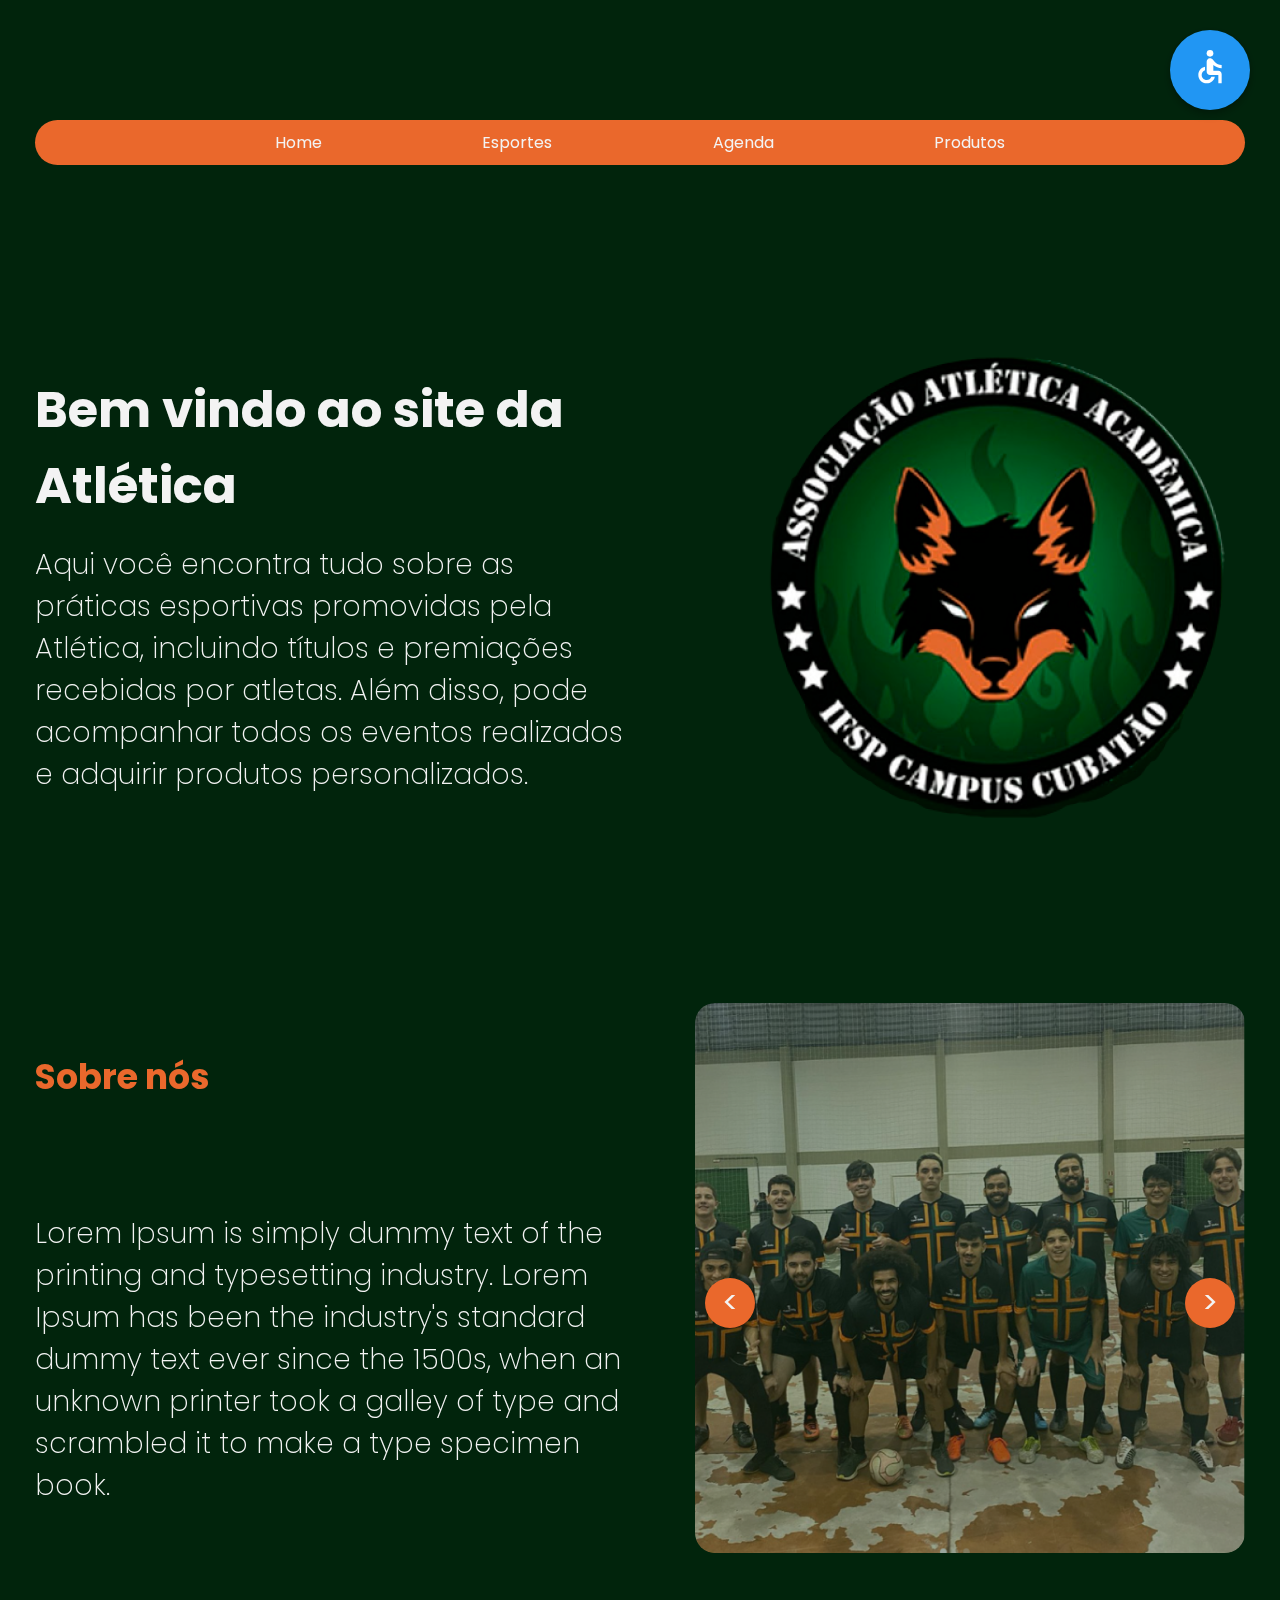
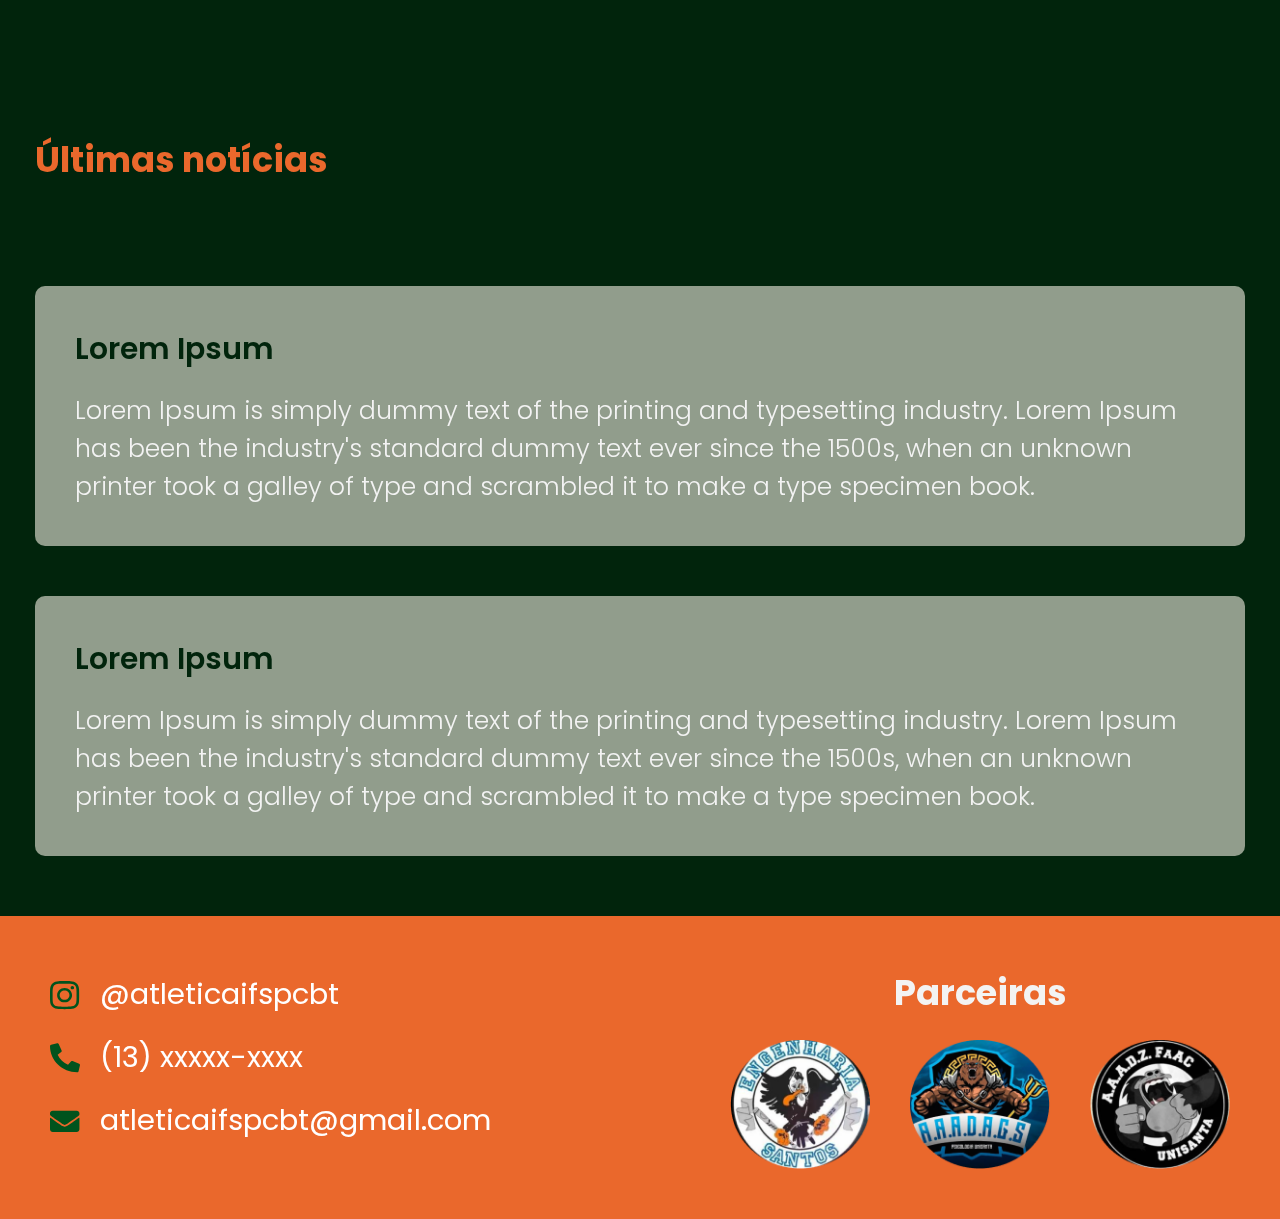
<file: index.html>
<!DOCTYPE html>
<html lang="pt-br">
  <head>
    <meta charset="UTF-8" />
    <meta http-equiv="X-UA-Compatible" content="IE=edge" />
    <meta name="viewport" content="width=device-width, initial-scale=1.0" />

    <link
      href="https://fonts.googleapis.com/css2?family=Poppins:ital,wght@0,100;0,200;0,300;0,400;0,500;0,600;0,700;1,100;1,200;1,300;1,400;1,500;1,600&display=swap"
      rel="stylesheet"
    />

    <link rel="stylesheet" href="styles/open-accessibility.min.css" />

    <link rel="stylesheet" href="./styles/reset.css" />
    <link rel="stylesheet" href="./styles/styles.css" />

    <link rel="stylesheet" href="./styles/home.css" />

    <link rel="icon" href="./assets/logo.ico" />
    <title>Atlética</title>
  </head>
  <body>
    <div class="container">
      <header class="menu">
        <nav>
          <ul>
            <li><a href="index.html">Home</a></li>
            <li><a href="esportes.html">Esportes</a></li>
            <li><a href="agenda.html">Agenda</a></li>
            <li><a href="produtos.html">Produtos</a></li>
          </ul>
        </nav>
      </header>

      <section class="section_container">
        <div class="texto">
          <h1>Bem vindo ao site da Atlética</h1>

          <p>
            Aqui você encontra tudo sobre as práticas esportivas promovidas pela
            Atlética, incluindo títulos e premiações recebidas por atletas. Além
            disso, pode acompanhar todos os eventos realizados e adquirir
            produtos personalizados.
          </p>
        </div>
        
        <img src="./assets/logo.png" alt="logo da atletica com uma raposa" />
      </section>

      <section class="section_container">
        <div class="texto">
          <h2>Sobre nós</h2>
          <p class="margin_top">
            Lorem Ipsum is simply dummy text of the printing and typesetting
            industry. Lorem Ipsum has been the industry's standard dummy text
            ever since the 1500s, when an unknown printer took a galley of type
            and scrambled it to make a type specimen book.
          </p>
        </div>

        <div class="div-container-carrosel">
          <button id="btnAnterior" class="btn"><</button>

        <img
          id="sobre_nos_1"
          class="carrosel"
          src="./assets/sobre_nos_1.png"
          alt="Foto do time masculino da atletica de volei"
        />

        <img
          id="sobre_nos_2"
          class="carrosel"
          src="./assets/sobre_nos_2.jpeg"
          alt="Foto do time feminino da atletica de volei"
        />
        <button id="btnProximo" class="btn">></button>
      </div>
      </section>

      <section class="section_container noticias">
        <h2>Últimas notícias</h2>

        <div class="container_noticias">
          <article class="card">
            <h3>Lorem Ipsum</h3>
            <p>
              Lorem Ipsum is simply dummy text of the printing and typesetting
              industry. Lorem Ipsum has been the industry's standard dummy text
              ever since the 1500s, when an unknown printer took a galley of
              type and scrambled it to make a type specimen book.
            </p>
          </article>

          <article class="card">
            <h3>Lorem Ipsum</h3>
            <p>
              Lorem Ipsum is simply dummy text of the printing and typesetting
              industry. Lorem Ipsum has been the industry's standard dummy text
              ever since the 1500s, when an unknown printer took a galley of
              type and scrambled it to make a type specimen book.
            </p>
          </article>
        </div>
      </section>
    </div>

    <footer class="footer">
      <div class="container_footer">
        <ul class="footer-contato">
          <li>
            <img src="./assets/instagram.svg" />
            @atleticaifspcbt
          </li>
          <li>
            <img src="./assets/telefone.svg" />
            (13) xxxxx-xxxx
          </li>
          <li>
            <img src="./assets/email.svg" />
            atleticaifspcbt@gmail.com
          </li>
        </ul>

        <div class="parceiros">
          <strong>Parceiras</strong>
          <div class="img_parceiros">
            <img src="./assets/parceira_1.png" alt="Icone " />
            <img src="./assets/parceira_2.png" alt="" />
            <img src="./assets/parceira_3.png" alt="" />
          </div>
        </div>
      </div>
    </footer>

    <script src="scripts/jquery.slim.min.js"></script>
    <script src="scripts/open-accessibility.min.js"></script>
    
    <script src="scripts/accessibility-main.js"></script>
  </body>
</html>
</file>
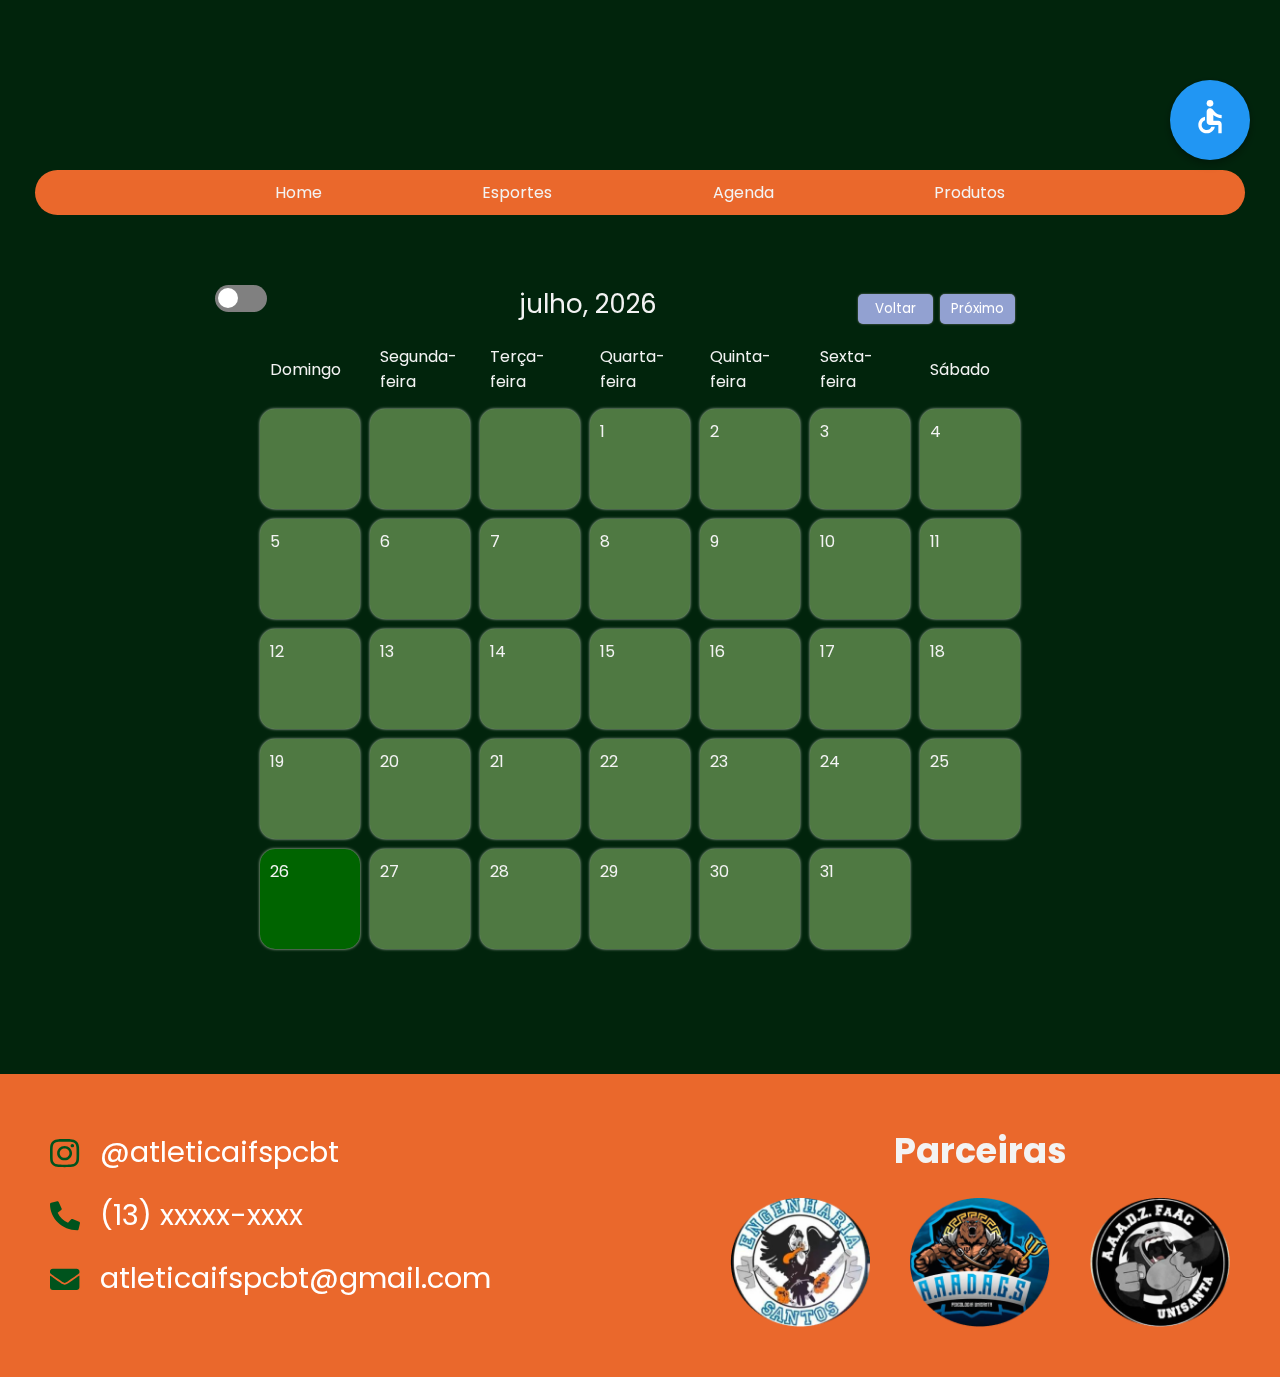
<file: agenda.html>
<!DOCTYPE html>
<html lang="en">
  <head>
    <meta charset="UTF-8" />
    <meta http-equiv="X-UA-Compatible" content="IE=edge" />
    <meta name="viewport" content="width=device-width, initial-scale=1.0" />

    <!-- arquivos style -->
    <link href="./styles/style.css" rel="stylesheet" />
    <link href="./styles/darkMode.css" rel="stylesheet" />

    <link
      href="https://fonts.googleapis.com/css2?family=Poppins:ital,wght@0,100;0,200;0,300;0,400;0,500;0,600;0,700;1,100;1,200;1,300;1,400;1,500;1,600&display=swap"
      rel="stylesheet"
    />

    
    <link rel="stylesheet" href="styles/open-accessibility.min.css" />

    <link rel="stylesheet" href="./styles/reset.css" />
    <link rel="stylesheet" href="./styles/styles.css" />

    <link rel="stylesheet" href="./styles/produtos.css" />

    <link rel="icon" href="./assets/logo.ico" />
    <title>Atlética - Agenda</title>
  </head>

  <body>
    <div class="container">
      <header class="menu">
        <nav>
          <ul>
            <li><a href="index.html">Home</a></li>
            <li><a href="esportes.html">Esportes</a></li>
            <li><a href="agenda.html">Agenda</a></li>
            <li><a href="produtos.html">Produtos</a></li>
          </ul>
        </nav>
      </header>

      <div id="container">
        <div id="header">
          <div class="toggle">
            <input id="switch" type="checkbox" name="theme" />
            <label for="switch">Toggle</label>
          </div>

          <div id="monthDisplay"></div>

          <div>
            <button id="backButton">Voltar</button>
            <button id="nextButton">Próximo</button>
          </div>
        </div>

        <div id="weekdays">
          <div>Domingo</div>
          <div>Segunda-feira</div>
          <div>Terça-feira</div>
          <div>Quarta-feira</div>
          <div>Quinta-feira</div>
          <div>Sexta-feira</div>
          <div>Sábado</div>
        </div>

        <!-- div dinamic -->
        <div id="calendar"></div>
      </div>

      <div id="newEventModal">
        <h2>New Evente</h2>

        <input id="eventTitleInput" placeholder="Event Title" />

        <button id="saveButton">Salvar</button>
        <button id="cancelButton">Cancelar</button>
      </div>

      <div id="deleteEventModal">
        <h2>Evento</h2>

        <div id="eventText"></div>
        <br />

        <button id="deleteButton">Deletar</button>
        <button id="closeButton">Fechar</button>
      </div>

      <div id="modalBackDrop"></div>
    </div>
    <footer class="footer">
      <div class="container_footer">
        <ul class="footer-contato">
          <li>
            <img src="./assets/instagram.svg" />
            @atleticaifspcbt
          </li>
          <li>
            <img src="./assets/telefone.svg" />
            (13) xxxxx-xxxx
          </li>
          <li>
            <img src="./assets/email.svg" />
            atleticaifspcbt@gmail.com
          </li>
        </ul>

        <div class="parceiros">
          <strong>Parceiras</strong>
          <div class="img_parceiros">
            <img src="./assets/parceira_1.png" alt="" />
            <img src="./assets/parceira_2.png" alt="" />
            <img src="./assets/parceira_3.png" alt="" />
          </div>
        </div>
      </div>
    </footer>

    <script src="scripts/darkMode.js"></script>
    <script src="./scripts/main.js"></script>

    <script src="scripts/jquery.slim.min.js"></script>
    <script src="scripts/open-accessibility.min.js"></script>
    
    <script src="scripts/accessibility-main.js"></script>
  </body>
</html>
</file>
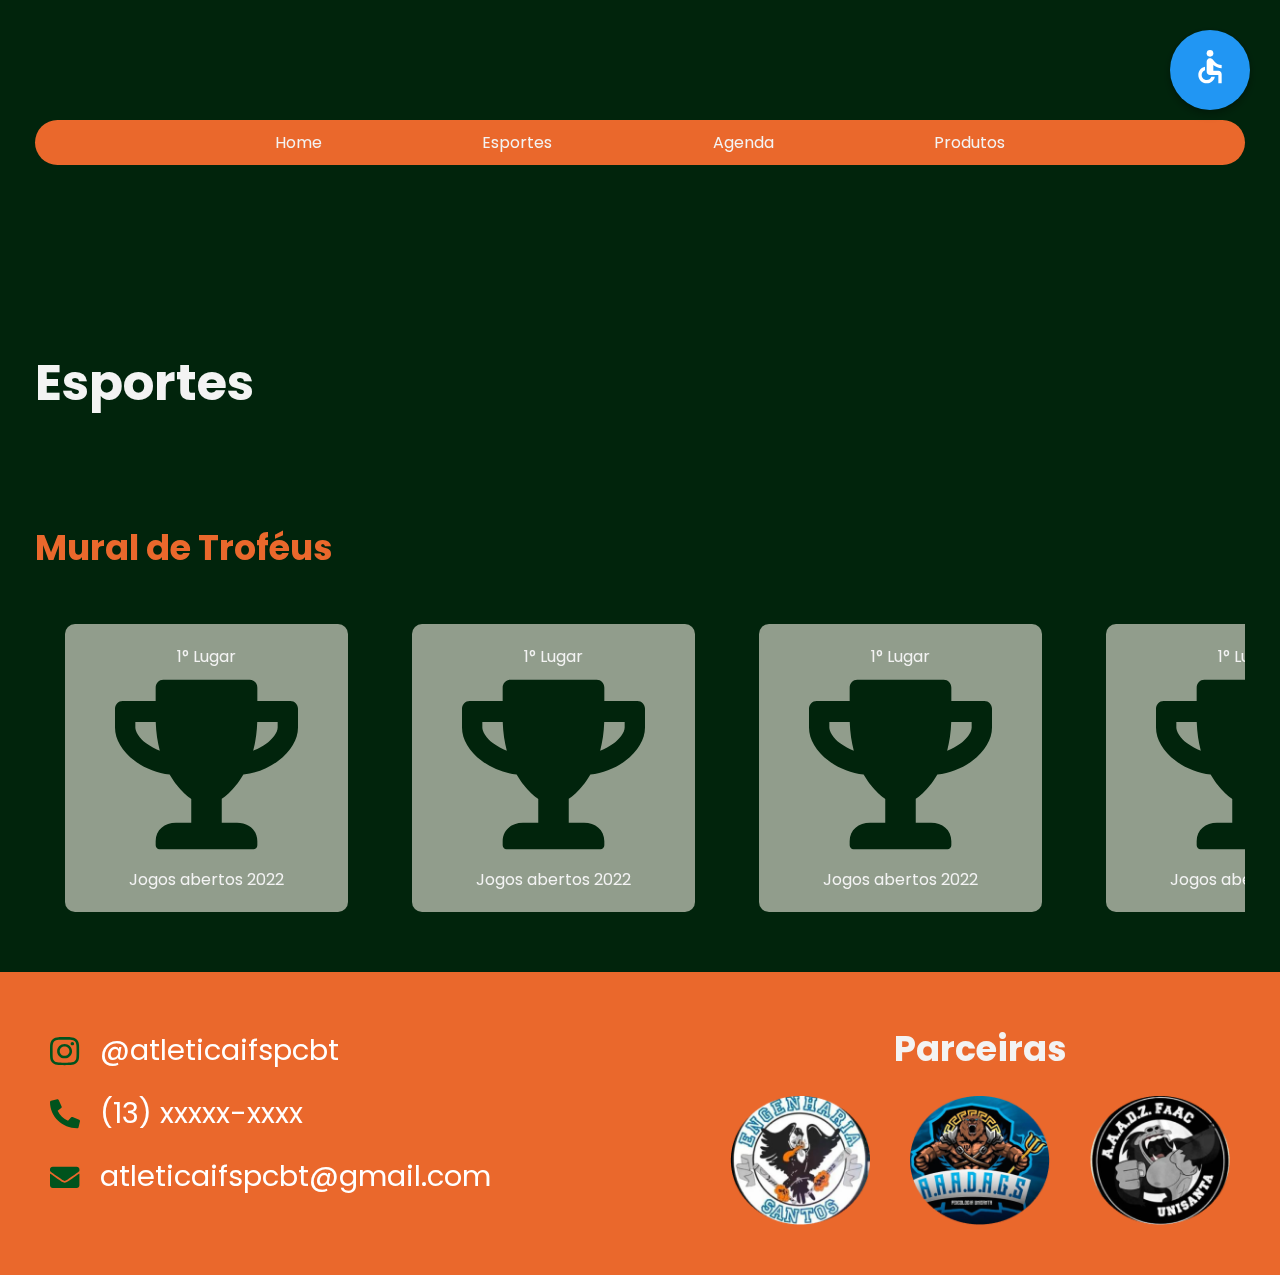
<file: esportes.html>
<!DOCTYPE html>
<html lang="pt-br">
  <head>
    <meta charset="UTF-8" />
    <meta http-equiv="X-UA-Compatible" content="IE=edge" />
    <meta name="viewport" content="width=device-width, initial-scale=1.0" />

    <link
      href="https://fonts.googleapis.com/css2?family=Poppins:ital,wght@0,100;0,200;0,300;0,400;0,500;0,600;0,700;1,100;1,200;1,300;1,400;1,500;1,600&display=swap"
      rel="stylesheet"
    />

    <link rel="stylesheet" href="styles/open-accessibility.min.css" />
    
    <link rel="stylesheet" href="./styles/reset.css" />
    <link rel="stylesheet" href="./styles/styles.css" />

    <link rel="stylesheet" href="./styles/esportes.css" />

    <link rel="icon" href="./assets/logo.ico" />
    <title>Atlética - Esportes</title>
  </head>
  <body>
    <div class="container">
      <header class="menu">
        <nav>
          <ul>
            <li><a href="index.html">Home</a></li>
            <li><a href="esportes.html">Esportes</a></li>
            <li><a href="agenda.html">Agenda</a></li>
            <li><a href="produtos.html">Produtos</a></li>
          </ul>
        </nav>
      </header>

      <section class="section_container">
        <h1>Esportes</h1>
      </section>

      <section class="trofeus">
        <h2 class="texto">Mural de Troféus</h2>
        <div class="scrollmenu">
          <div class="trofeu">
            <p>1° Lugar</p>
            <img src="./assets/trofeu.svg" alt="trofeu" />
            <p>Jogos abertos 2022</p>
          </div>
          <div class="trofeu">
            <p>1° Lugar</p>
            <img src="./assets/trofeu.svg" alt="trofeu" />
            <p>Jogos abertos 2022</p>
          </div>
          <div class="trofeu">
            <p>1° Lugar</p>
            <img src="./assets/trofeu.svg" alt="trofeu" />
            <p>Jogos abertos 2022</p>
          </div>
          <div class="trofeu">
            <p>1° Lugar</p>
            <img src="./assets/trofeu.svg" alt="trofeu" />
            <p>Jogos abertos 2022</p>
          </div>
          <div class="trofeu">
            <p>1° Lugar</p>
            <img src="./assets/trofeu.svg" alt="trofeu" />
            <p>Jogos abertos 2022</p>
          </div>
        </div>
      </section>
    </div>

    <footer class="footer">
      <div class="container_footer">
        <ul class="footer-contato">
          <li>
            <img src="./assets/instagram.svg" />
            @atleticaifspcbt
          </li>
          <li>
            <img src="./assets/telefone.svg" />
            (13) xxxxx-xxxx
          </li>
          <li>
            <img src="./assets/email.svg" />
            atleticaifspcbt@gmail.com
          </li>
        </ul>

        <div class="parceiros">
          <strong>Parceiras</strong>
          <div class="img_parceiros">
            <img src="./assets/parceira_1.png" alt="" />
            <img src="./assets/parceira_2.png" alt="" />
            <img src="./assets/parceira_3.png" alt="" />
          </div>
        </div>
      </div>
    </footer>

    <script src="scripts/jquery.slim.min.js"></script>
    <script src="scripts/open-accessibility.min.js"></script>
    
    <script src="scripts/accessibility-main.js"></script>
  </body>
</html>
</file>
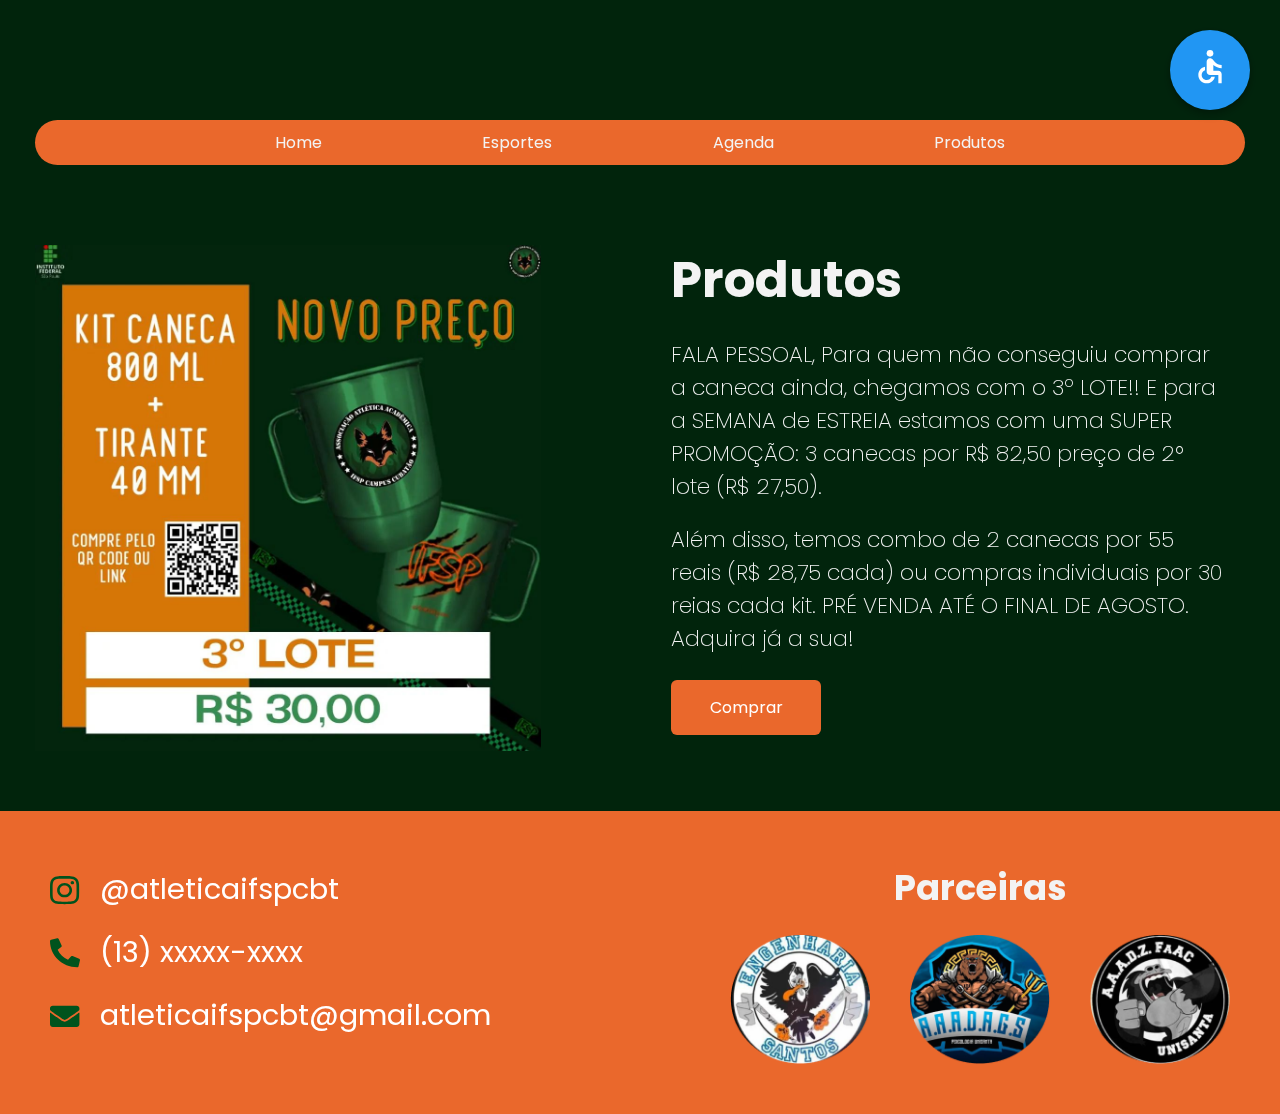
<file: produtos.html>
<!DOCTYPE html>
<html lang="pt-br">
  <head>
    <meta charset="UTF-8" />
    <meta http-equiv="X-UA-Compatible" content="IE=edge" />
    <meta name="viewport" content="width=device-width, initial-scale=1.0" />

    <link
      href="https://fonts.googleapis.com/css2?family=Poppins:ital,wght@0,100;0,200;0,300;0,400;0,500;0,600;0,700;1,100;1,200;1,300;1,400;1,500;1,600&display=swap"
      rel="stylesheet"
    />

    <link rel="stylesheet" href="styles/open-accessibility.min.css" />
    
    <link rel="stylesheet" href="./styles/reset.css" />
    <link rel="stylesheet" href="./styles/styles.css" />

    <link rel="stylesheet" href="./styles/produtos.css" />

    <link rel="icon" href="./assets/logo.ico" />
    <title>Atlética - Produtos</title>
  </head>
  <body>
    <div class="container">
      <header class="menu">
        <nav>
          <ul>
            <li><a href="index.html">Home</a></li>
            <li><a href="esportes.html">Esportes</a></li>
            <li><a href="agenda.html">Agenda</a></li>
            <li><a href="produtos.html">Produtos</a></li>
          </ul>
        </nav>
      </header>

      <section class="produtos">
        <p><img src="./assets/atleticaifspcbt.jpg" alt="Kit caneca" /></p>
        <div class="texto">
          <h1>Produtos</h1>

          <p>
            FALA PESSOAL, Para quem não conseguiu comprar a caneca ainda,
            chegamos com o 3º LOTE!! E para a SEMANA de ESTREIA estamos com uma
            SUPER PROMOÇÃO: 3 canecas por R$ 82,50 preço de 2° lote (R$ 27,50).
          </p>
          <p>
            Além disso, temos combo de 2 canecas por 55 reais (R$ 28,75 cada) ou
            compras individuais por 30 reias cada kit. PRÉ VENDA ATÉ O FINAL DE
            AGOSTO. Adquira já a sua!
          </p>
          <br />
          <a href="https://linktr.ee/atleticaifspcbt" target="_blank">
            <button
              style="
                background: #ea682c;
                border-radius: 6px;
                padding: 15px;
                cursor: pointer;
                color: #fff;
                border: none;
                font-size: 16px;
                width: 150px;
              "
            >
              Comprar
            </button>
          </a>
        </div>
      </section>
    </div>

    <footer class="footer">
      <div class="container_footer">
        <ul class="footer-contato">
          <li>
            <img src="./assets/instagram.svg" />
            @atleticaifspcbt
          </li>
          <li>
            <img src="./assets/telefone.svg" />
            (13) xxxxx-xxxx
          </li>
          <li>
            <img src="./assets/email.svg" />
            atleticaifspcbt@gmail.com
          </li>
        </ul>

        <div class="parceiros">
          <strong>Parceiras</strong>
          <div class="img_parceiros">
            <img src="./assets/parceira_1.png" alt="" />
            <img src="./assets/parceira_2.png" alt="" />
            <img src="./assets/parceira_3.png" alt="" />
          </div>
        </div>
      </div>
    </footer>

    <script src="scripts/jquery.slim.min.js"></script>
    <script src="scripts/open-accessibility.min.js"></script>
    
    <script src="scripts/accessibility-main.js"></script>
  </body>
</html>
</file>
<file: styles/styles.css>
.container {
  width: 100%;
  max-width: 1210px;
  margin: 0 auto;
  padding-top: 120px;
}

.menu {
  background: var(--secondary);
  border-radius: 50px;
}

.menu ul {
  display: flex;
  padding: 0px 220px;
  justify-content: space-between;
}

.menu ul li a {
  display: block;
  color: var(--grayLight);
  cursor: pointer;
  padding: 10px 20px;
}

h2 {
  font-weight: bold;
  font-size: 35px;
  color: var(--secondary);
}

.margin_top {
  margin-top: 90px;
}

.card {
  display: flex;
  flex-direction: column;
  gap: 20px;
  border-radius: 10px;
  padding: 40px;
  background: var(--grayMedium);
}

.card h3 {
  color: var(--primaryDark);
  font-size: 30px;
  font-weight: 600;
}

.card p {
  font-size: 25px !important;
  font-weight: 300;
}

.footer {
  margin-top: 60px;
  background: var(--secondary);
  padding: 50px 50px;
}

.container_footer {
  width: 100%;
  max-width: 1210px;
  margin: 0 auto;
  display: flex;
  justify-content: space-between;
  align-items: center;
}
.footer-contato li {
  display: flex;
  align-items: center;
  font-weight: 100px;
  color: rgb(255, 255, 255);
  font-size: 29px;
  gap: 20px;
  justify-content: flex-start;
  margin-bottom: 20px;
}

.footer-contato img {
  height: 30px;
  width: 30px;
}

.parceiros {
  display: flex;
  flex-direction: column;
  align-items: center;
  justify-content: center;
  width: 100%;
  max-width: 500px;
}
.parceiros strong {
  font-size: 35px;
  font-weight: bold;
  margin-bottom: 20px;
}

.img_parceiros {
  display: flex;
  justify-content: space-between;
  gap: 20px;
  width: 100%;
  max-width: 500px;
}

.img_parceiros img {
  display: block;
  width: 100%;
  height: 100%;

  max-width: 140px;
  max-height: 140px;
}
</file>
<file: styles/home.css>
.section_container {
  display: flex;
  align-items: center;
  justify-content: space-between;
  gap: 50px;
  padding: 180px 0px 0px 0px;
}

.section_container .texto {
  max-width: 600px;
  display: flex;
  flex-direction: column;
  gap: 20px;
  font-weight: 200;
}

.section_container h1 {
  font-size: 50px;
  font-weight: bold;
}

.section_container p {
  font-size: 28px;
  font-weight: medium;
}

.carrosel {
  display: block;
  width: 100%;
  height: 100%;

  max-width: 550px;
  max-height: 550px;

  border-radius: 20px;
}

.noticias {
  flex-direction: column;
  align-items: flex-start;
  gap: 100px;
}

.container_noticias {
  display: flex;
  flex-direction: column;
  gap: 50px;
}

.div-container-carrosel{
  position: relative;
}

.btn{
  position: absolute;
  width: 50px;
  height: 50px;
  border-radius: 100%;
  background: var(--secondary);
  border: none;
  top: 50%;
  font-size: 30px;
}

#btnAnterior{
  left: 10px;
}

#btnProximo{
  right: 10px;
}
</file>
<file: styles/style.css>
html {
  --body-color: #fffcff;

  --header-color: #d36c6c;

  --header-button: #92a1d1;

  --color-weekdays: #247ba0;

  --box-shadow: #cbd4c2;

  --hover: #e8faed;

  --current-day: #006400;

  --event-color: #58bae4;

  --modal-event: #e8f4fa;

  --color-day: #4f7942;
}

body {
  margin-top: 50px;
  justify-content: center;
  background-color: var(--body-color);
}
button {
  width: 75px;
  cursor: pointer;
  box-shadow: 0px 0px 2px gray;
  border: none;
  outline: none;
  padding: 5px;
  border-radius: 5px;
  color: white;
}

#header {
  padding: 10px;
  color: var(--header-color);
  font-size: 26px;
  font-family: sans-serif;
  display: flex;
  justify-content: space-between;
}
#header button {
  background-color: var(--header-button);
}
#container {
  padding: 60px;
  margin-left: auto;
  margin-right: auto;

  width: 890px;
}
#weekdays {
  width: 100%;
  display: flex;
  color: var(--color-weekdays);
}
#weekdays div {
  width: 100px;
  margin: auto;
  padding: 10px;
}
#calendar {
  width: 100%;
  margin: auto;
  display: flex;
  flex-wrap: wrap;
}
.day {
  width: 100px;
  padding: 10px;
  height: 100px;
  cursor: pointer;
  box-sizing: border-box;
  background-color: var(--color-day);
  margin: 5px;
  box-shadow: 0px 0px 3px var(--box-shadow);
  display: flex;
  flex-direction: column;
  justify-content: space-between;
  border-radius: 15%;
}
.day:hover {
  background-color: var(--hover);
}

.day + #currentDay {
  background-color: var(--current-day);
}
.event {
  font-size: 10px;
  padding: 3px;
  background-color: var(--event-color);
  color: white;
  border-radius: 5px;
  max-height: 55px;
  overflow: hidden;
}

#newEventModal,
#deleteEventModal {
  display: none;
  z-index: 20;
  padding: 25px;
  background-color: var(--modal-event);
  box-shadow: 0px 0px 3px black;
  border-radius: 5px;
  width: 350px;
  top: 100px;
  left: calc(50% - 175px);
  position: absolute;
  font-family: sans-serif;
}
#eventTitleInput {
  padding: 10px;
  width: 100%;
  box-sizing: border-box;
  margin-bottom: 25px;
  border-radius: 3px;
  outline: none;
  border: none;
  box-shadow: 0px 0px 3px gray;
}
#eventTitleInput.error {
  border: 2px solid red;
}
#cancelButton,
#deleteButton {
  background-color: var(--header-color);
}
#saveButton,
#closeButton {
  background-color: var(--header-button);
}
#eventText {
  font-size: 14px;
}
#modalBackDrop {
  display: none;
  top: 0px;
  left: 0px;
  z-index: 10;
  width: 100vw;
  height: 100vh;
  position: absolute;
  background-color: rgba(0, 0, 0, 0.8);
}
</file>
<file: styles/darkMode.css>
input[type=checkbox]{
  height: 0;
  width: 0;
  visibility: hidden;
}

label {
  cursor: pointer;
  text-indent: -9999px;
  width: 52px;
  height: 27px;
  background: grey;
  float: right;
  border-radius: 100px;
  position: relative;
  left: -50px;
}

label::after{
  content: '';
  position: absolute;
  top: 3px;
  left: 3px;
  width: 20px;
  height: 20px;
  background-color: white;
  border-radius: 90px;
  transition: 0.3s;
}

input:checked + label {
  background-color: rgb(142, 142, 240);
}

input:checked + label::after {
  left: calc(100% - 5px);
  transform: translateX(-100%);
}

label:active:after {
  width: 45px;
}
</file>
<file: styles/produtos.css>
.produtos{
  display: flex;
  align-items: center;
  justify-content: space-between;
  gap: 50px;
  padding: 60px 0px 0px 0px;
}



.produtos h1 {
  font-size: 50px;
  font-weight: bold;
}

.produtos p {
  padding: 20px 20px 0px 0px;
  font-size: 22px;
  max-width: 600px;
  display: flex;
  flex-direction: column;
  gap: 20px;
  font-weight: 200;
  
}

.produtos img {
    max-width:506px;
    max-height:508px;
    margin-right: 60px;

}
</file>
<file: styles/esportes.css>
div.scrollmenu {
  flex: auto;
  flex-direction: row;
  gap: 20px;
  overflow: auto;
  white-space: nowrap;
  width: 100%;
  scrollbar-width: none;
}

div.scrollmenu div {
  display: inline-block;
  background-color: #919d8c;
  text-align: center;
  padding: 10px 50px 10px 50px;
  margin: 0px 30px;
  border-radius: 10px;
  text-decoration: none;
}

div.scrollmenu p {
  padding: 10px;
}

.section_container {
  display: flex;
  align-items: center;
  justify-content: space-between;
  gap: 50px;
  padding: 180px 0px 0px 0px;
}

.section_container h1 {
  font-size: 50px;
  font-weight: bold;
}

.trofeus {
  display: flex;
  flex-direction: column;
  align-items: flex-start;
  justify-content: space-between;
  gap: 50px;
  padding: 100px 0px 0px 0px;
}
</file>
<file: styles/open-accessibility.min.css>
.open-accessibility{position:fixed;direction:rtl;z-index:10;right:30px;top:30px;min-width:300px;-webkit-user-select:none;-moz-user-select:none;-ms-user-select:none;user-select:none}.open-accessibility.open-accessibility-size-s.open-accessibility-collapsed .open-accessibility-container{width:40px;height:40px}.open-accessibility.open-accessibility-size-s.open-accessibility-collapsed .open-accessibility-container .open-accessibility-expand-button{line-height:40px;width:40px;height:40px}.open-accessibility.open-accessibility-size-s.open-accessibility-collapsed .open-accessibility-container .open-accessibility-expand-button svg{width:24px;height:40px}.open-accessibility.open-accessibility-size-l.open-accessibility-collapsed .open-accessibility-container{width:160px;height:160px}.open-accessibility.open-accessibility-size-l.open-accessibility-collapsed .open-accessibility-container .open-accessibility-expand-button{line-height:160px;width:160px;height:80px}.open-accessibility.open-accessibility-size-l.open-accessibility-collapsed .open-accessibility-container .open-accessibility-expand-button svg{width:80px;height:160px}.open-accessibility-container{overflow:hidden;box-sizing:border-box;transition:transform .2s ease-in-out,width .3s ease-in-out,height .3s ease-in-out,background-color .3s ease-in-out,color .3s ease-in-out,border-radius .3s ease-in-out;box-shadow:rgba(0,0,0,.137255) 0 0 4px 0,rgba(0,0,0,.278431) 0 4px 8px 0}.open-accessibility-zoom{transition:zoom .3s ease-in-out}.open-accessibility-cursor *,.open-accessibility-cursor :hover{cursor:url([data-uri]),default}.open-accessibility-cursor-workaround{pointer-events:none;position:absolute;width:38px;height:60px;z-index:1000;background-image:url([data-uri])}.open-accessibility-highlighted-links .highlighted-link,.open-accessibility-highlighted-links a,.open-accessibility-highlighted-links a:active,.open-accessibility-highlighted-links a:hover,.open-accessibility-highlighted-links a:link,.open-accessibility-highlighted-links a:visited{text-decoration:underline!important}.open-accessibility-close-button{box-sizing:border-box;width:40px;height:40px;cursor:pointer}.open-accessibility-menu{width:300px;height:500px}.open-accessibility-menu-button{float:right;box-sizing:border-box;width:150px;height:105px;cursor:pointer;transition:background-color .1s;text-align:center;position:relative;border-radius:2px}.open-accessibility-menu-button:hover{background-color:#f5f5f5}.open-accessibility-menu-button span{color:#000;position:absolute;display:block;width:100%;bottom:10px;font-weight:700;font-size:17px}.open-accessibility-menu-footer{position:absolute;bottom:0;width:100%;height:30px;line-height:30px;text-align:center;font-family:Consolas,sans-serif;background-color:#f8f8f8;font-size:10px}.open-accessibility-menu-footer a{font-weight:700;text-decoration:underline}.open-accessibility-menu-footer a:active,.open-accessibility-menu-footer a:hover,.open-accessibility-menu-footer a:link,.open-accessibility-menu-footer a:visited{color:#000}.open-accessibility-expand-button{cursor:pointer;position:absolute;line-height:80px;width:80px;height:80px;text-align:center}.open-accessibility-expand-button svg{fill:#fff;width:40px;height:80px;line-height:80px}.open-accessibility.open-accessibility-expanded .open-accessibility-container{width:300px;height:500px;border-radius:2px;color:#333;background-color:#fff;transform:scale(1,1) translate3d(0,0,0)}.open-accessibility.open-accessibility-collapsed .open-accessibility-container{width:80px;height:80px;border-radius:50%;color:#fff;background-color:#2196F3}.open-accessibility.open-accessibility-collapsed .open-accessibility-container:hover{transform:scale(1,1) translate3d(0,0,0);box-shadow:rgba(0,0,0,.145098) 0 0 4.73px 0,rgba(0,0,0,.294118) 0 4.73px 9.46px 0}@media screen and (max-width:780px){.open-accessibility{right:0;top:0}.open-accessibility .open-accessibility-menu,.open-accessibility.open-accessibility-expanded .open-accessibility-container{height:10%;width:100%}.open-accessibility-menu-button{width:25%;height:10%}.open-accessibility-menu-footer{display:none!important}.open-accessibility-close-button{height:0}.open-accessibility-expand-button{cursor:pointer;position:absolute;line-height:80px;width:50px;height:60px;text-align:center}.open-accessibility-expand-button svg{fill:#fff;width:35px;height:60px;line-height:80px}.open-accessibility.open-accessibility-expanded{position:static}.open-accessibility.open-accessibility-collapsed .open-accessibility-container{width:50px;height:55px;border-radius:50% 0 0 50%;color:#fff;background-color:#2196F3}}
</file>
